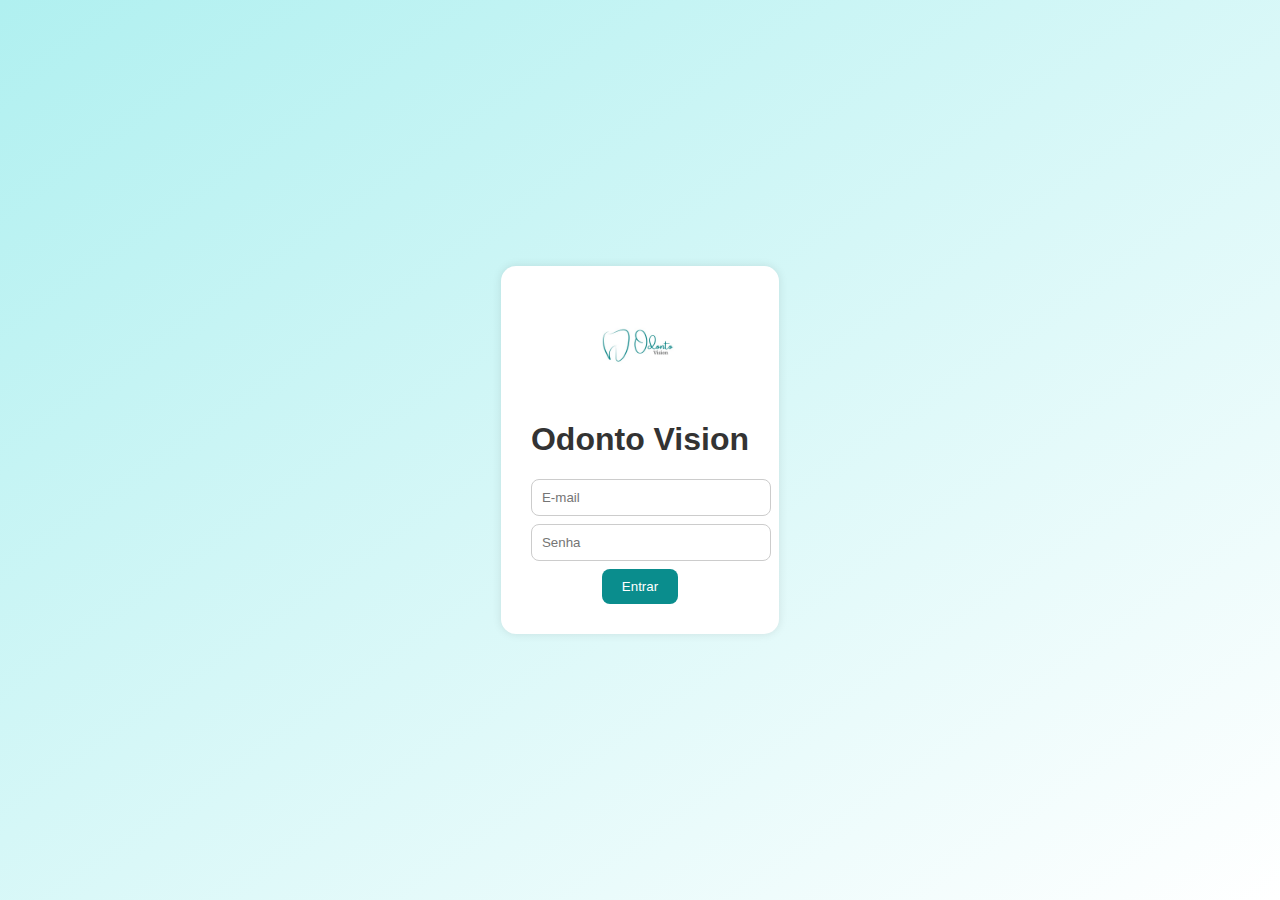
<file: index.html>
<!DOCTYPE html>
<html lang="pt-br">
<head>
    <meta charset="UTF-8">
    <title>Odonto Vision - Login</title>
    <link rel="stylesheet" href="style.css">
</head>
<body class="login-page">
    <div class="login-container">
        <img src="logo_odontoVision.png" alt="Odonto Vision" class="logo">
        <h1>Odonto Vision</h1>
        <form action="pacientes.html" method="get">
            <input type="email" placeholder="E-mail" required>
            <input type="password" placeholder="Senha" required>
            <button type="submit">Entrar</button>
        </form>
    </div>
</body>
</html>
</file>
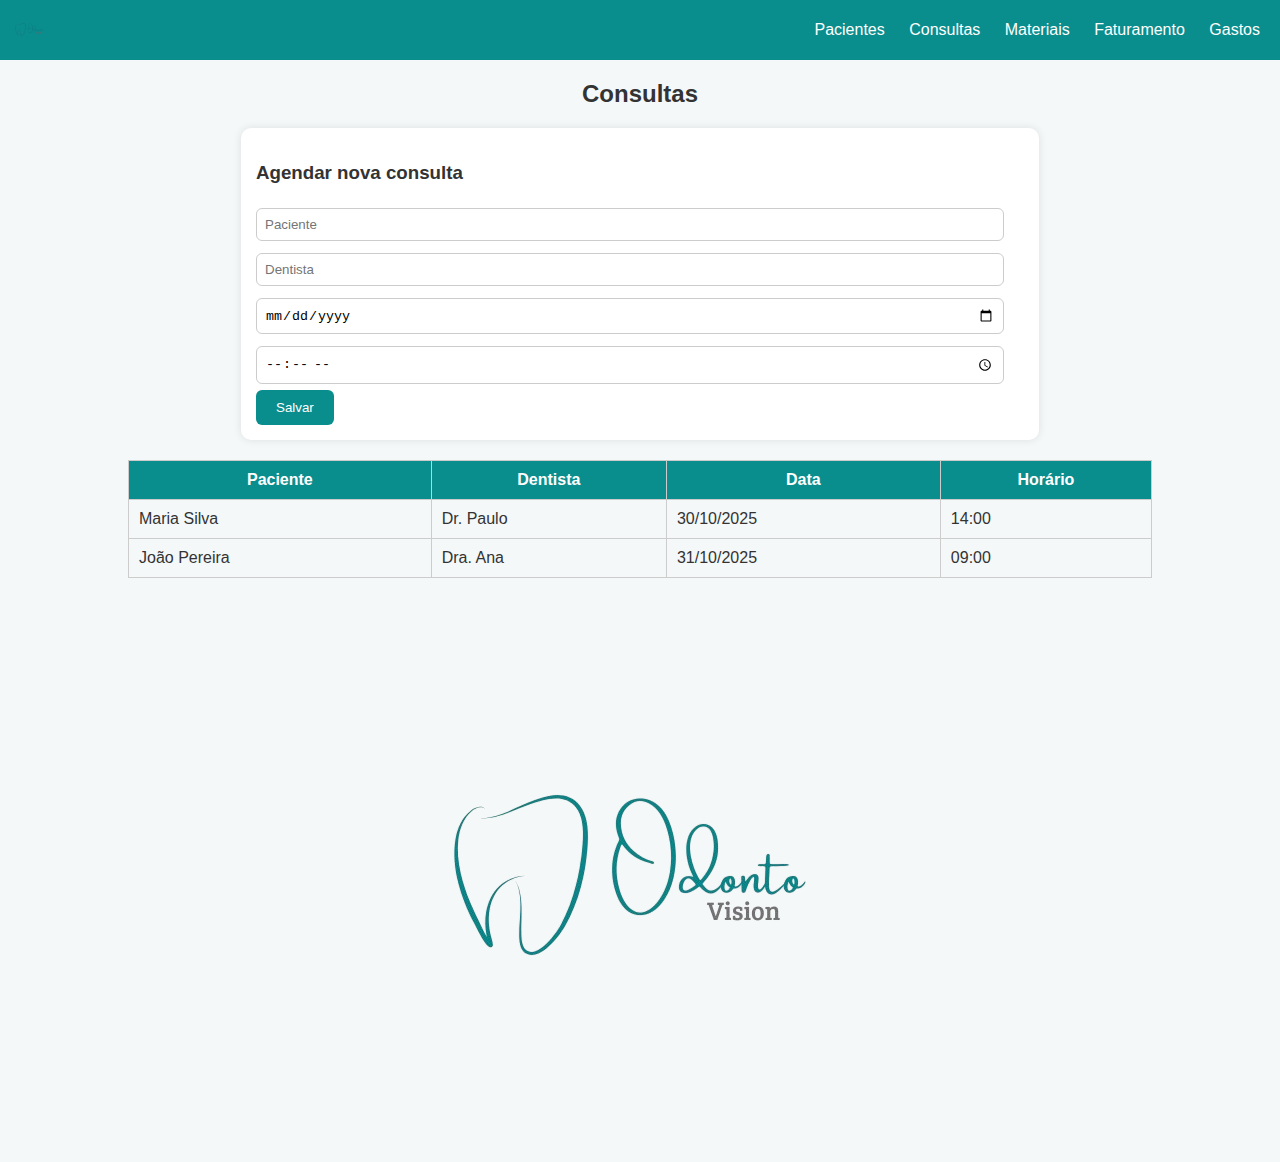
<file: consultas.html>
<!DOCTYPE html>
<html lang="pt-br">
<head>
    <meta charset="UTF-8">
    <title>Consultas - Odonto Vision</title>
    <link rel="stylesheet" href="style.css">
</head>
<body>
<header>
    <img src="lo.png" class="logo-pequena">

 

    <nav>
        <a href="pacientes.html">Pacientes</a>
        <a href="consultas.html">Consultas</a>
        <a href="materiais.html">Materiais</a>
        <a href="faturamento.html">Faturamento</a>
        <a href="gastos.html">Gastos</a>
    </nav>
</header>
    <h2 style="text-align: center;"">Consultas</h2>

    <form class="formulario">
        <h3>Agendar nova consulta</h3>
        <input type="text" placeholder="Paciente">
        <input type="text" placeholder="Dentista">
        <input type="date">
        <input type="time">
        <button>Salvar</button>
    </form>

    <table>
        <tr><th>Paciente</th><th>Dentista</th><th>Data</th><th>Horário</th></tr>
        <tr><td>Maria Silva</td><td>Dr. Paulo</td><td>30/10/2025</td><td>14:00</td></tr>
        <tr><td>João Pereira</td><td>Dra. Ana</td><td>31/10/2025</td><td>09:00</td></tr>
    </table>
<main>
        <img src="lo.png" class="imagem-topico">
</main>
</body>
</html>
</file>
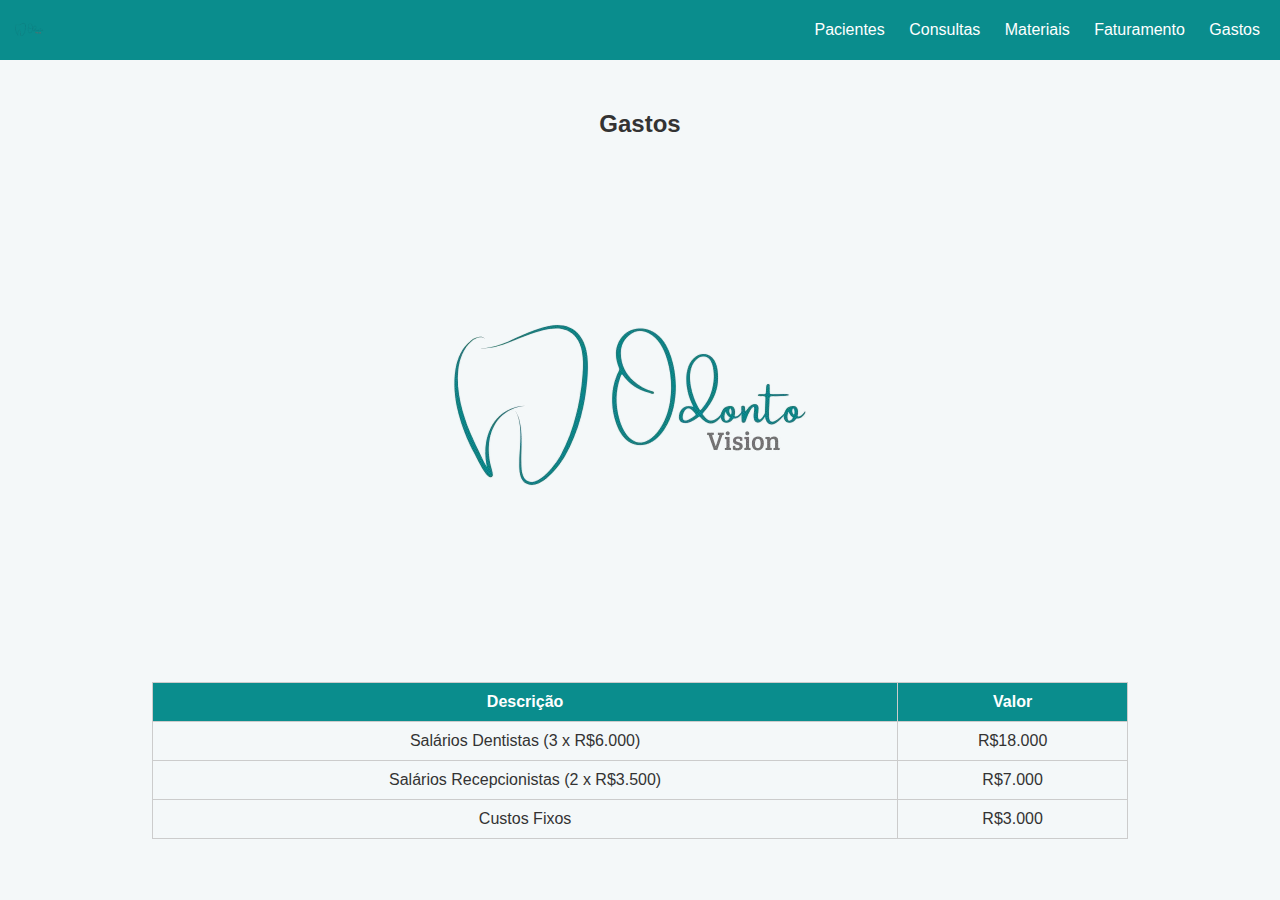
<file: gastos.html>
<!DOCTYPE html>
<html lang="pt-br">
<head>
    <meta charset="UTF-8">
    <title>Gastos - Odonto Vision</title>
    <link rel="stylesheet" href="style.css">
</head>
<body>
<header>
    <img src="lo.png" class="logo-pequena">
    <nav>
        <a href="pacientes.html">Pacientes</a>
        <a href="consultas.html">Consultas</a>
        <a href="materiais.html">Materiais</a>
        <a href="faturamento.html">Faturamento</a>
        <a href="gastos.html">Gastos</a>
    </nav>
</header>

<main>
    <h2>Gastos</h2>
    <img src="lo.png" class="imagem-topico">
    <table>
        <tr><th>Descrição</th><th>Valor</th></tr>
        <tr><td>Salários Dentistas (3 x R$6.000)</td><td>R$18.000</td></tr>
        <tr><td>Salários Recepcionistas (2 x R$3.500)</td><td>R$7.000</td></tr>
        <tr><td>Custos Fixos</td><td>R$3.000</td></tr>
    </table>
</main>
</body>
</html>
</file>
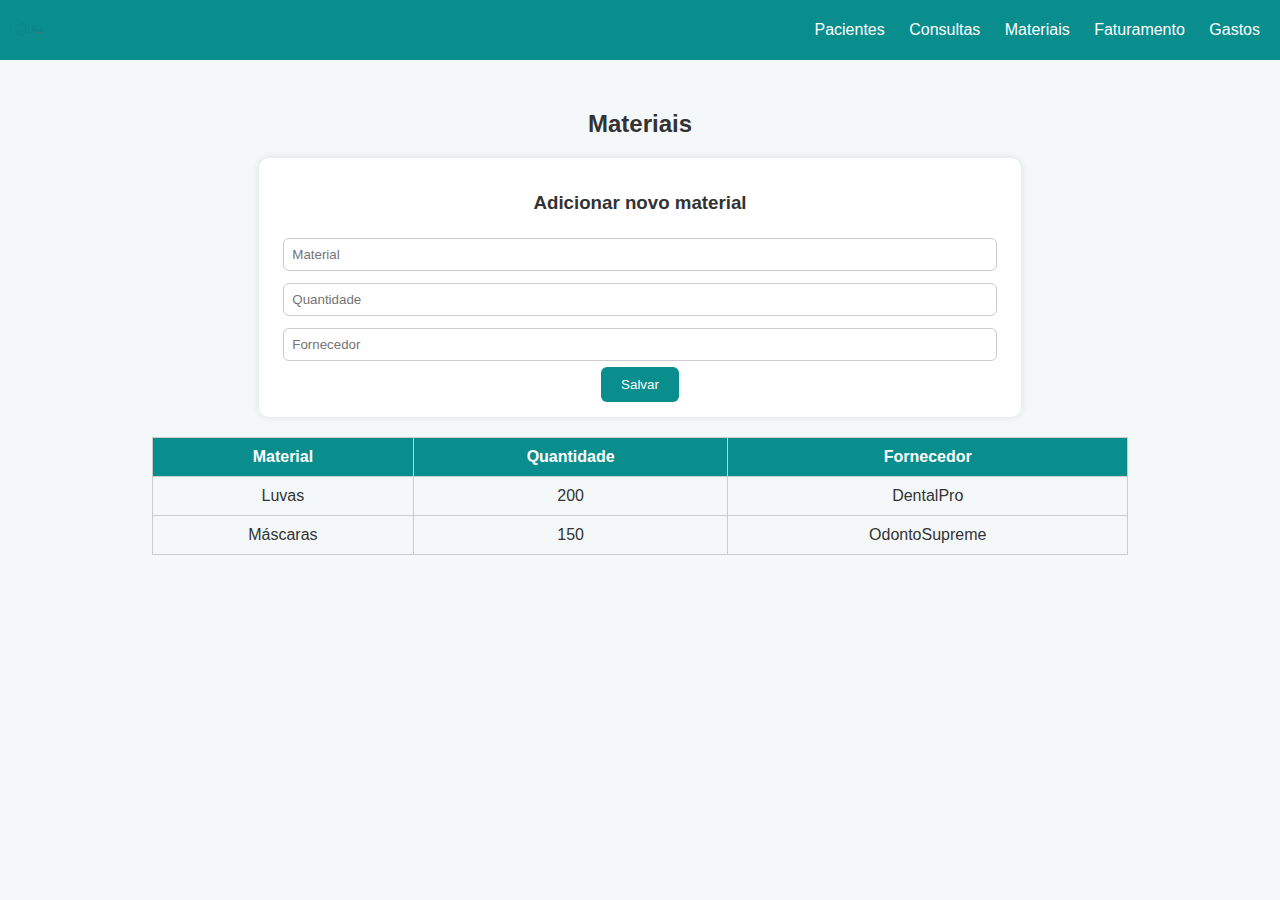
<file: materiais.html>
<!DOCTYPE html>
<html lang="pt-br">
<head>
    <meta charset="UTF-8">
    <title>Materiais - Odonto Vision</title>
    <link rel="stylesheet" href="style.css">
</head>
<body>
<header>
    <img src="lo.png" class="logo-pequena">
    <nav>
        <a href="pacientes.html">Pacientes</a>
        <a href="consultas.html">Consultas</a>
        <a href="materiais.html">Materiais</a>
        <a href="faturamento.html">Faturamento</a>
        <a href="gastos.html">Gastos</a>
    </nav>
</header>

<main>
    <h2>Materiais</h2>
 <form class="formulario">
        <h3>Adicionar novo material</h3>
        <input type="text" placeholder="Material">
        <input type="number" placeholder="Quantidade">
        <input type="text" placeholder="Fornecedor">
        <button>Salvar</button>
    </form>
    <table>
        <tr><th>Material</th><th>Quantidade</th><th>Fornecedor</th></tr>
        <tr><td>Luvas</td><td>200</td><td>DentalPro</td></tr>
        <tr><td>Máscaras</td><td>150</td><td>OdontoSupreme</td></tr>
    </table>
   
</main>
</body>
</html>
</file>
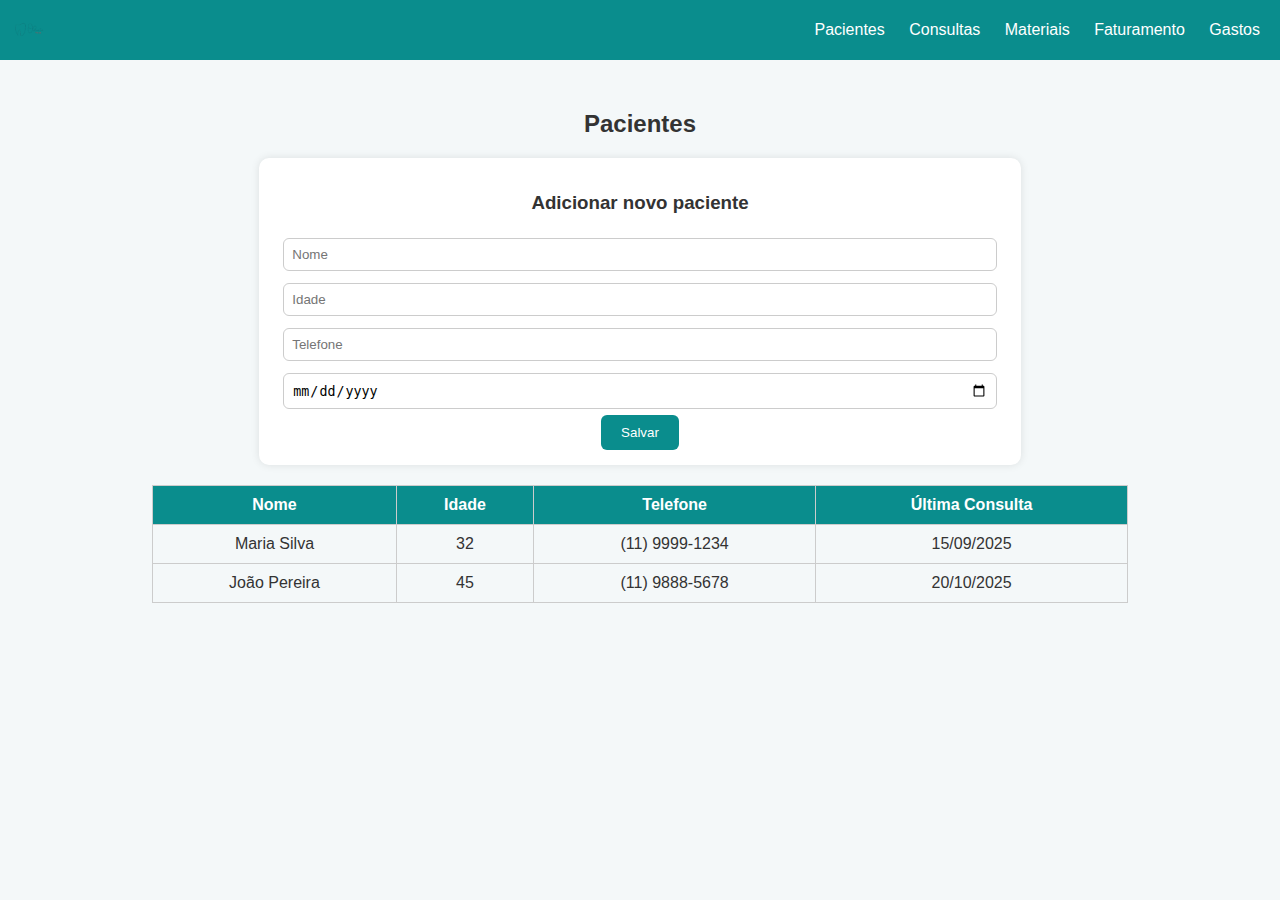
<file: pacientes.html>
<!DOCTYPE html>
<html lang="pt-br">
<head>
    <meta charset="UTF-8">
    <title>Pacientes - Odonto Vision</title>
    <link rel="stylesheet" href="style.css">
</head>
<body>
<header>
    <img src="lo.png" class="logo-pequena">
    <nav>
        <a href="pacientes.html">Pacientes</a>
        <a href="consultas.html">Consultas</a>
        <a href="materiais.html">Materiais</a>
        <a href="faturamento.html">Faturamento</a>
        <a href="gastos.html">Gastos</a>
    </nav>
</header>

<main>
    <h2>Pacientes</h2>
        </table>
    <form class="formulario">
        <h3>Adicionar novo paciente</h3>
        <input type="text" placeholder="Nome">
        <input type="number" placeholder="Idade">
        <input type="text" placeholder="Telefone">
        <input type="date">
        <button>Salvar</button>
    </form>
    <table>
        <tr><th>Nome</th><th>Idade</th><th>Telefone</th><th>Última Consulta</th></tr>
        <tr><td>Maria Silva</td><td>32</td><td>(11) 9999-1234</td><td>15/09/2025</td></tr>
        <tr><td>João Pereira</td><td>45</td><td>(11) 9888-5678</td><td>20/10/2025</td></tr>

</main>
</body>
</html>
</file>
<file: style.css>
body {
    margin: 0;
    font-family: Arial, sans-serif;
    background-color: #f4f8f9;
    color: #333;
}

header {
    background-color: #0a8d8d;
    color: white;
    padding: 10px;
    display: flex;
    align-items: center;
    justify-content: space-between;
}

nav a {
    color: white;
    text-decoration: none;
    margin: 0 10px;
}

nav a:hover {
    text-decoration: underline;
}

.logo-pequena {
    height: 40px;
}

main {
    text-align: center;
    padding: 30px;
}

table {
    width: 80%;
    margin: 20px auto;
    border-collapse: collapse;
}

table, th, td {
    border: 1px solid #ccc;
}

th, td {
    padding: 10px;
}

th {
    background-color: #0a8d8d;
    color: white;
}

.formulario {
    width: 60%;
    margin: 20px auto;
    background-color: white;
    padding: 15px;
    border-radius: 10px;
    box-shadow: 0 0 8px rgba(0,0,0,0.1);
}

.formulario input {
    width: 95%;
    padding: 8px;
    margin: 6px 0;
    border-radius: 6px;
    border: 1px solid #ccc;
}

.formulario button {
    background-color: #0a8d8d;
    color: white;
    border: none;
    padding: 10px 20px;
    border-radius: 6px;
    cursor: pointer;
}

.formulario button:hover {
    background-color: #0b7070;
}

.login-page {
    background: linear-gradient(to bottom right, #b0f0f0, #ffffff);
    display: flex;
    justify-content: center;
    align-items: center;
    height: 100vh;
}

.login-container {
    background-color: white;
    padding: 30px;
    border-radius: 15px;
    text-align: center;
    box-shadow: 0 0 10px rgba(0,0,0,0.1);
}

.login-container input {
    display: block;
    width: 100%;
    padding: 10px;
    margin: 8px 0;
    border-radius: 8px;
    border: 1px solid #ccc;
}

.login-container button {
    background-color: #0a8d8d;
    color: white;
    border: none;
    padding: 10px 20px;
    border-radius: 8px;
    cursor: pointer;
}

.login-container button:hover {
    background-color: #0b7070;
}

.logo {
    width: 100px;
}
</file>
